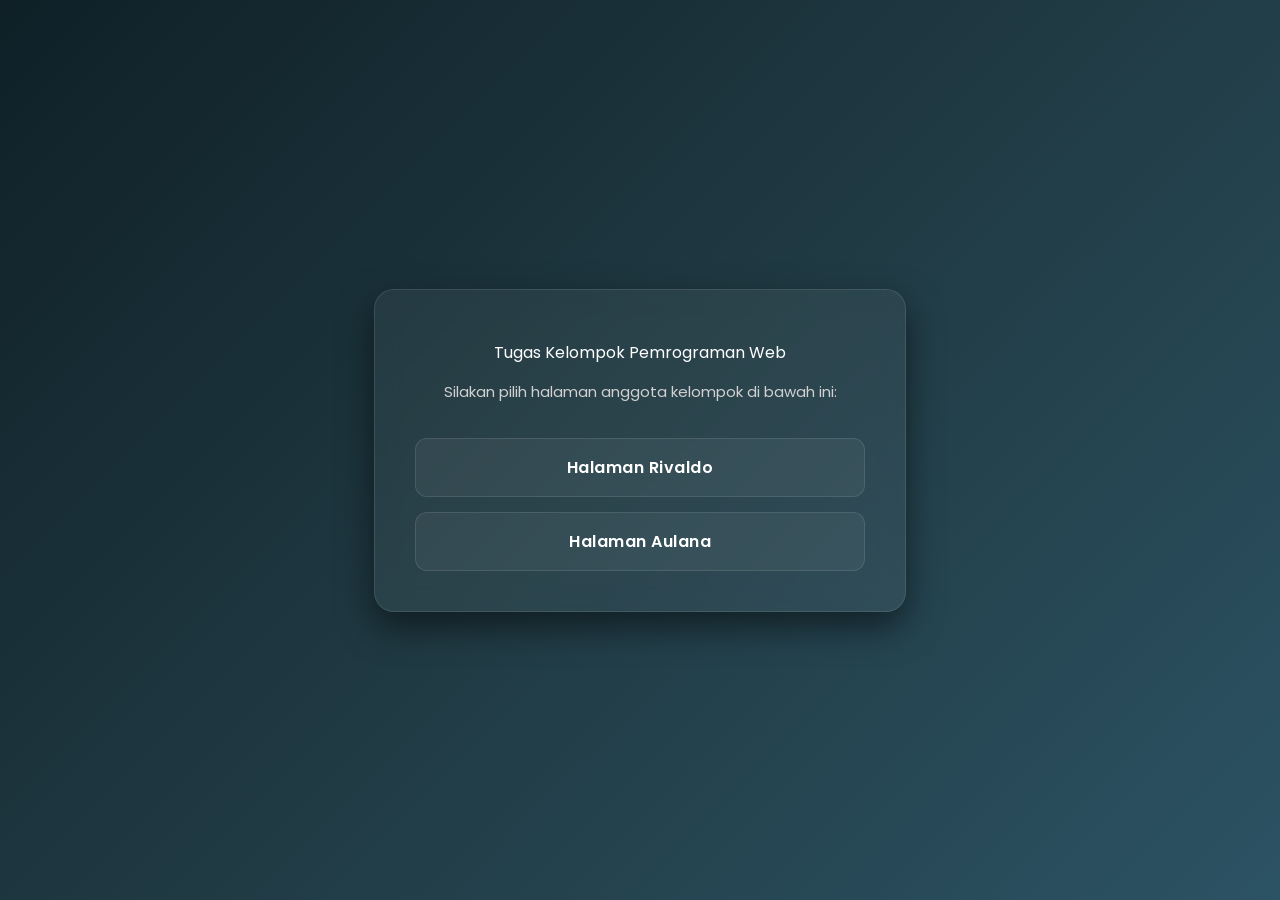
<file: index.html>
<!DOCTYPE html>
<html lang="id">
<head>
    <meta charset="UTF-8">
    <meta name="viewport" content="width=device-width, initial-scale=1.0">
    <title>Tugas Kelompok Pemrograman Web</title>
    <link rel="stylesheet" href="style.css">
</head>
<body>

    <div class="container">
        <h1></h1>Tugas Kelompok Pemrograman Web</h1>
        <p>Silakan pilih halaman anggota kelompok di bawah ini:</p>
        
        <div class="btn-group">
            <a href="Mu.html" class="btn"> Halaman Rivaldo</a>
            
            <a href="aulana.html" class="btn"> Halaman Aulana</a>
        </div>
    </div>

</body>
</html>
</file>
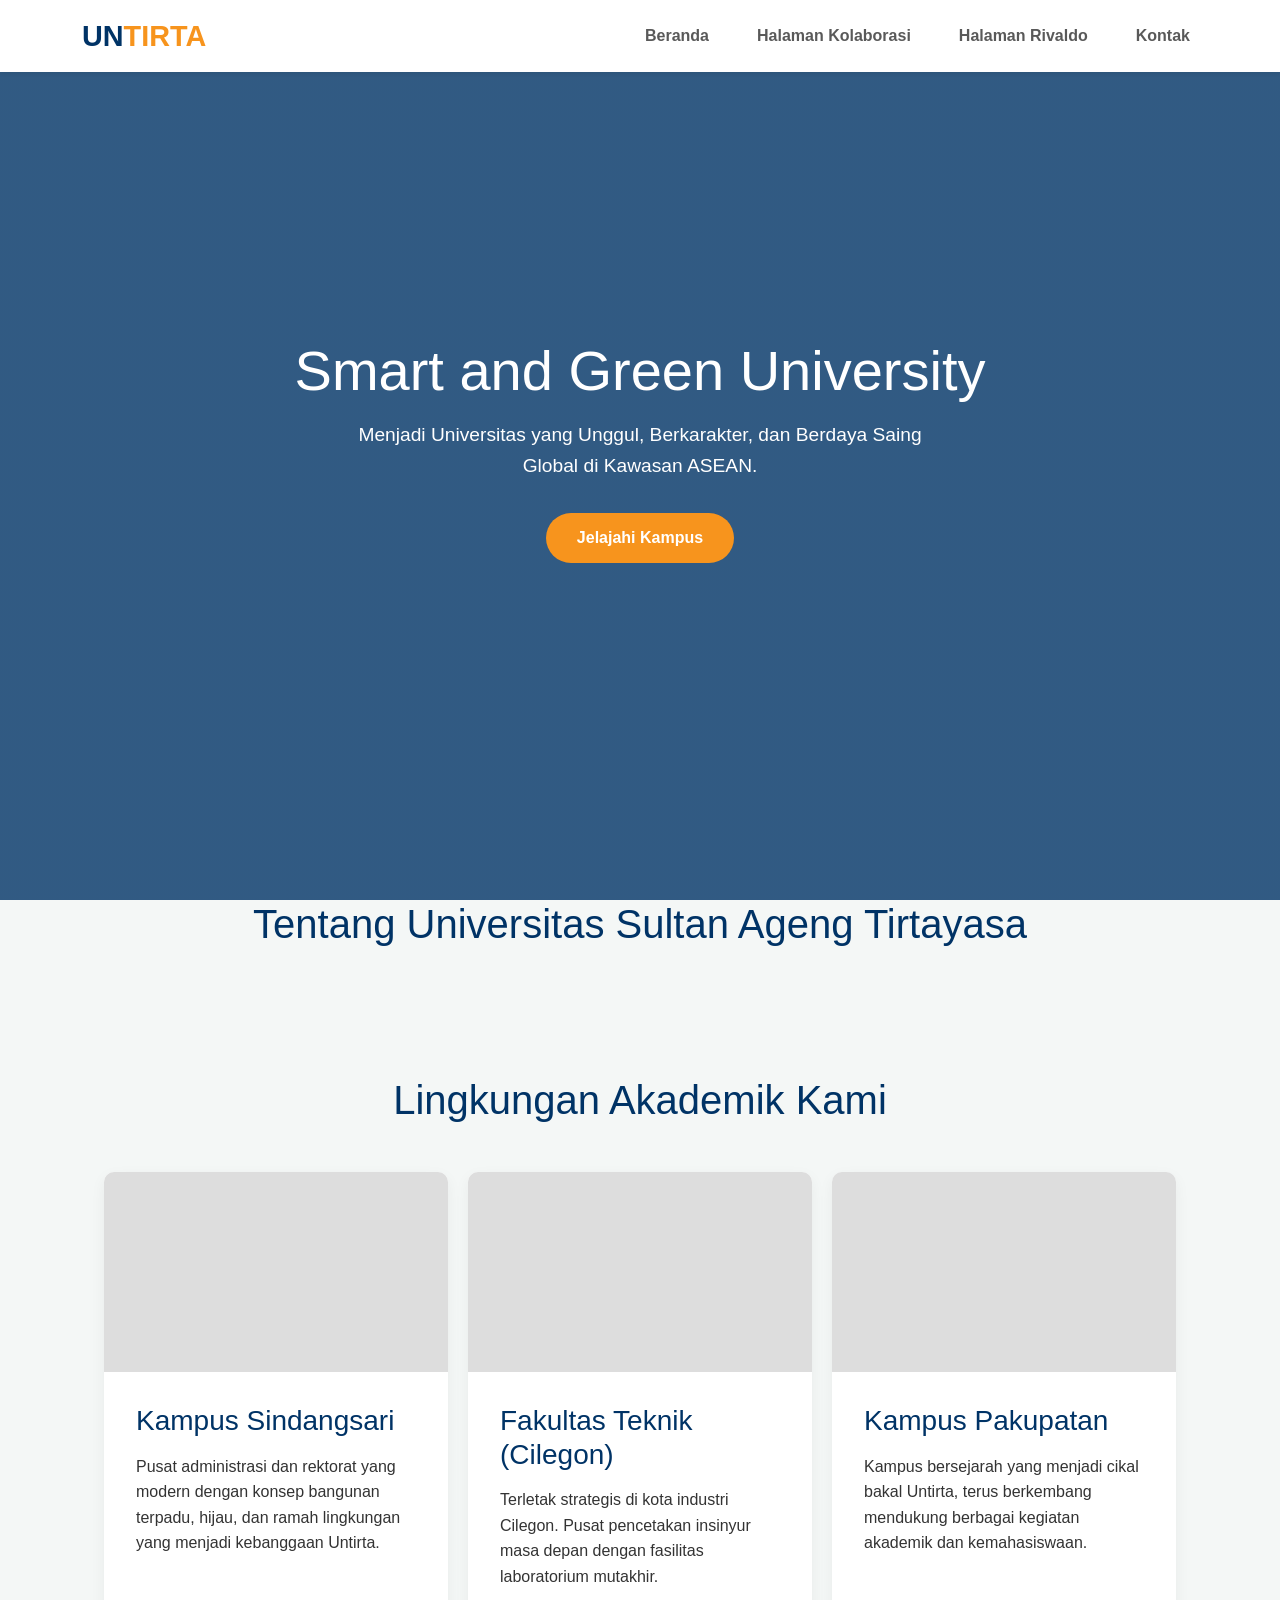
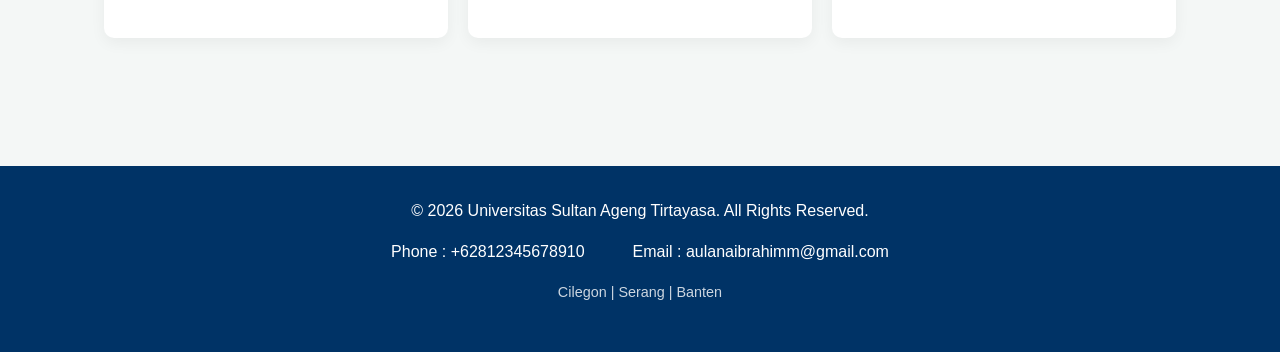
<file: aulana.html>
<!DOCTYPE html>
<html lang="id">
<head>
    <meta charset="UTF-8">
    <meta name="viewport" content="width=device-width, initial-scale=1.0">
    <title>Universitas Sultan Ageng Tirtayasa | UNTIRTA</title>
    <!-- Tambahan wajib: Link Bootstrap -->
    <link href="https://cdn.jsdelivr.net/npm/bootstrap@5.3.0/dist/css/bootstrap.min.css" rel="stylesheet">
    <link rel="stylesheet" href="aulana.css">
</head>
<body>

    <!-- Perbaikan Navbar menggunakan Bootstrap -->
    <nav class="navbar navbar-expand-lg navbar-light bg-white fixed-top shadow-sm">
        <div class="container">
            <a class="navbar-brand logo" href="#">UN<span style="color: #f7941d;">TIRTA</span></a>
            <button class="navbar-toggler" type="button" data-bs-toggle="collapse" data-bs-target="#navbarNav">
                <span class="navbar-toggler-icon"></span>
            </button>
            <div class="collapse navbar-collapse" id="navbarNav">
                <ul class="navbar-nav ms-auto fw-bold">
                    <li class="nav-item"><a class="nav-link" href="#beranda">Beranda</a></li>
                    <li class="nav-item"><a class="nav-link" href="index.html">Halaman Kolaborasi</a></li>
                    <li class="nav-item"><a class="nav-link" href="Mu.html">Halaman Rivaldo</a></li>
                    <li class="nav-item"><a class="nav-link" href="#kontak">Kontak</a></li>
                </ul>
            </div>
        </div>
    </nav>

    <!-- (Bagian Hero dan Tentang tetap sama, tidak perlu diubah) -->
    <section id="beranda" class="hero">
        <h1>Smart and Green University</h1>
        <p>Menjadi Universitas yang Unggul, Berkarakter, dan Berdaya Saing Global di Kawasan ASEAN.</p>
        <a href="#kampus" class="btn">Jelajahi Kampus</a>
    </section>
    
    <section id="tentang" class="tentang-section">
        <h2 class="section-title">Tentang Universitas Sultan Ageng Tirtayasa</h2>
    </section>

    <section id="kampus" class="kampus-section">
        <h2 class="section-title">Lingkungan Akademik Kami</h2>
        
        <!-- Perubahan nama class menjadi kampus-flex -->
        <div class="kampus-flex">
            <div class="kampus-card">
                <div class="card-img img-sindangsari"></div>
                <div class="card-content">
                    <h3>Kampus Sindangsari</h3>
                    <p>Pusat administrasi dan rektorat yang modern dengan konsep bangunan terpadu, hijau, dan ramah lingkungan yang menjadi kebanggaan Untirta.</p>
                </div>
            </div>

            <div class="kampus-card">
                <div class="card-img img-teknik"></div>
                <div class="card-content">
                    <h3>Fakultas Teknik (Cilegon)</h3>
                    <p>Terletak strategis di kota industri Cilegon. Pusat pencetakan insinyur masa depan dengan fasilitas laboratorium mutakhir.</p>
                </div>
            </div>
            
            <div class="kampus-card">
                <div class="card-img img-sindangsari" style="filter: hue-rotate(45deg);"></div>
                <div class="card-content">
                    <h3>Kampus Pakupatan</h3>
                    <p>Kampus bersejarah yang menjadi cikal bakal Untirta, terus berkembang mendukung berbagai kegiatan akademik dan kemahasiswaan.</p>
                </div>
            </div>
        </div>
    </section>

    <footer>
        <p>&copy; 2026 Universitas Sultan Ageng Tirtayasa. All Rights Reserved.</p>
        <div id="kontak" class="d-flex flex-column flex-md-row justify-content-center gap-2 gap-md-5 my-3">
            <span>Phone : +62812345678910</span>
            <span>Email : aulanaibrahimm@gmail.com</span>
        </div>
        <p style="font-size: 0.9em; margin-top: 10px; opacity: 0.8;">Cilegon | Serang | Banten</p>
    </footer>

    <!-- Tambahan wajib: Script Javascript Bootstrap -->
    <script src="https://cdn.jsdelivr.net/npm/bootstrap@5.3.0/dist/js/bootstrap.bundle.min.js"></script>
</body>
</html>
</file>
<file: style.css>
@import url('https://fonts.googleapis.com/css2?family=Poppins:wght@400;600;700&display=swap');

body {
    font-family: 'Poppins', sans-serif;
    background: linear-gradient(135deg, #0f2027, #203a43, #2c5364); 
    color: #ffffff;
    display: flex;
    justify-content: center;
    align-items: center;
    height: 100vh;
    margin: 0;
    overflow: hidden;
}

.container {
    background: rgba(255, 255, 255, 0.05);
    backdrop-filter: blur(12px);
    -webkit-backdrop-filter: blur(12px);
    padding: 40px;
    border-radius: 20px;
    border: 1px solid rgba(255, 255, 255, 0.1);
    box-shadow: 0 15px 35px rgba(0,0,0,0.5);
    text-align: center;
    width: 85%;
    max-width: 450px;
}

h1 {
    margin-top: 0;
    font-size: 30px;
    background: linear-gradient(to right, #00f2fe, #4facfe);
    -webkit-background-clip: text;
    background-clip: text; 
    -webkit-text-fill-color: transparent;
    margin-bottom: 10px;
}

p {
    color: #d1d1d1;
    margin-bottom: 35px;
    font-size: 15px;
}

.btn-group {
    display: flex;
    flex-direction: column;
    gap: 15px;
}

.btn {
    text-decoration: none;
    background: rgba(255, 255, 255, 0.05);
    color: #ffffff;
    padding: 16px 20px;
    border-radius: 12px;
    font-weight: 600;
    font-size: 16px;
    transition: all 0.3s ease;
    border: 1px solid rgba(255, 255, 255, 0.1);
    letter-spacing: 0.5px;
}

.btn:hover {
    background: linear-gradient(135deg, #00f2fe 0%, #4facfe 100%);
    color: #000000;
    transform: translateY(-5px);
    box-shadow: 0 10px 20px rgba(79, 172, 254, 0.4);
    border-color: transparent;
}
</file>
<file: aulana.css>
:root {
    --primary-color: #003366; 
    --secondary-color: #f7941d; 
    --light-bg: #f4f7f6;
    --text-color: #333;
}

* {
    margin: 0;
    padding: 0;
    box-sizing: border-box;
    font-family: 'Segoe UI', Tahoma, Geneva, Verdana, sans-serif;
}

body {
    background-color: var(--light-bg);
    color: var(--text-color);
    line-height: 1.6;
}

.kampus-card {
    background: white;
    border-radius: 10px;
    overflow: hidden;
    box-shadow: 0 5px 15px rgba(0,0,0,0.05);
    transition: transform 0.3s ease;
    flex: 1;
}

.kampus-card:hover {
    transform: translateY(-10px);
}

.logo {
    font-size: 1.8rem;
    font-weight: 700;
    color: var(--primary-color);
    text-decoration: none;
}

.logo span {
    color: var(--secondary-color);
}

nav ul {
    list-style: none;
    display: flex;
    gap: 2rem;
}

nav ul li a {
    text-decoration: none;
    color: var(--text-color);
    font-weight: 600;
    transition: color 0.3s ease;
}

nav ul li a:hover {
    color: var(--secondary-color);
}

.hero {
    background: linear-gradient(rgba(0, 51, 102, 0.8), rgba(0, 51, 102, 0.8)), url('https://images.unsplash.com/photo-1541339907198-e08756dedf3f?ixlib=rb-1.2.1&auto=format&fit=crop&w=1920&q=80') center/cover;
    height: 100vh;
    display: flex;
    flex-direction: column;
    justify-content: center;
    align-items: center;
    text-align: center;
    color: white;
    padding: 0 20px;
}

.hero h1 {
    font-size: 3.5rem;
    margin-bottom: 1rem;
    animation: fadeInDown 1s ease;
}

.hero p {
    font-size: 1.2rem;
    max-width: 600px;
    margin-bottom: 2rem;
    animation: fadeInUp 1s ease 0.5s;
    animation-fill-mode: both;
}

.btn {
    padding: 12px 30px;
    background-color: var(--secondary-color);
    color: white;
    text-decoration: none;
    border-radius: 25px;
    font-weight: bold;
    transition: transform 0.3s ease, background-color 0.3s ease;
    animation: fadeInUp 1s ease 0.8s;
    animation-fill-mode: both;
}

.btn:hover {
    background-color: #e08312;
    transform: translateY(-3px);
}

.kampus-section {
    padding: 5rem 5%;
    max-width: 1200px;
    margin: 0 auto;
}

.section-title {
    text-align: center;
    font-size: 2.5rem;
    color: var(--primary-color);
    margin-bottom: 3rem;
}

.kampus-flex {
    display: flex;
    justify-content: space-between;
    gap: 20px;
}

.kampus-card {
    background: white;
    border-radius: 10px;
    overflow: hidden;
    box-shadow: 0 5px 15px rgba(0,0,0,0.05);
    transition: transform 0.3s ease;
}

.kampus-card:hover {
    transform: translateY(-10px);
}

.card-img {
    height: 200px;
    background-color: #ddd;
    background-size: cover;
    background-position: center;
}

.img-sindangsari {
    background-image: url('https://images.unsplash.com/photo-1562774053-701939374585?ixlib=rb-1.2.1&auto=format&fit=crop&w=800&q=80');
}

.img-teknik {
    background-image: url('https://images.unsplash.com/photo-1581092160562-40aa08e78837?ixlib=rb-1.2.1&auto=format&fit=crop&w=800&q=80');
}

.card-content {
    padding: 2rem;
}

.card-content h3 {
    color: var(--primary-color);
    margin-bottom: 1rem;
}

footer {
    background-color: var(--primary-color);
    color: white;
    text-align: center;
    padding: 2rem 5%;
    margin-top: 3rem;
}

@keyframes fadeInDown {
    from { opacity: 0; transform: translateY(-30px); }
    to { opacity: 1; transform: translateY(0); }
}

@keyframes fadeInUp {
    from { opacity: 0; transform: translateY(30px); }
    to { opacity: 1; transform: translateY(0); }
}

@media (max-width: 768px) {
    .kampus-flex {
        flex-direction: column; 
    }
    .hero h1 {
        font-size: 2.5rem;
    }
}
</file>
